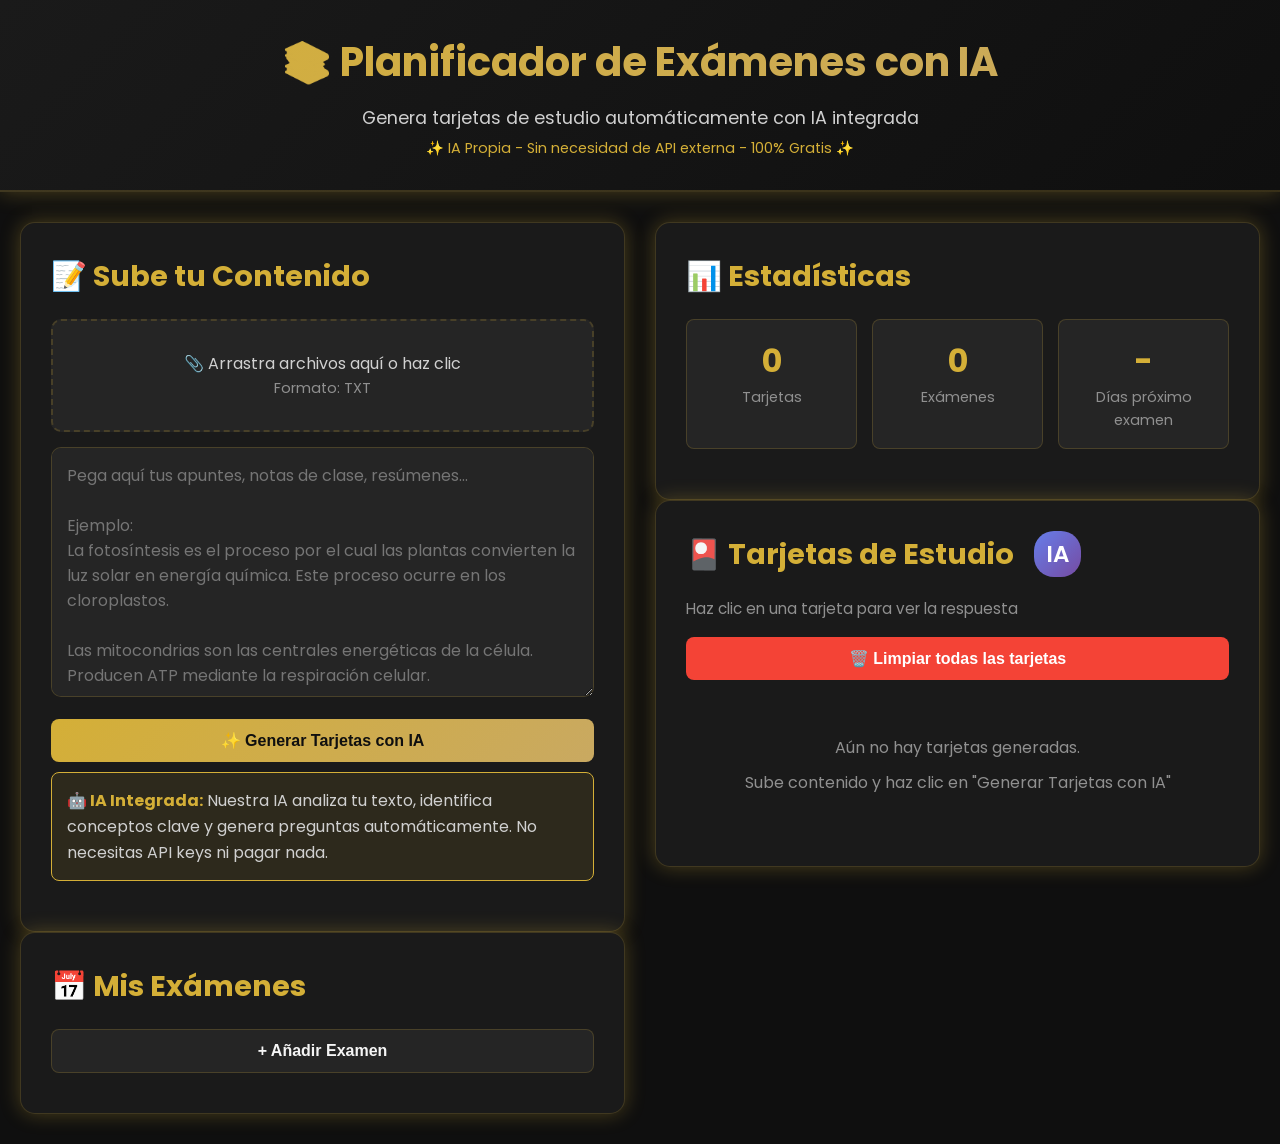
<file: exam-planner.html>
<!DOCTYPE html>
<html lang="es">
<head>
    <meta charset="UTF-8">
    <meta name="viewport" content="width=device-width, initial-scale=1.0">
    <title>📚 Planificador de Exámenes con IA</title>
    <link href="https://fonts.googleapis.com/css2?family=Poppins:wght@300;400;500;600;700&family=JetBrains+Mono:wght@400;600&display=swap" rel="stylesheet">
    <style>
        :root {
            --primary-bg: #0f0f0f;
            --secondary-bg: #1a1a1a;
            --card-bg: #252525;
            --accent-gold: #d4af37;
            --accent-light: #c9a961;
            --accent-dark: #b8860b;
            --text-primary: #f5f5f5;
            --text-secondary: #d0d0d0;
            --text-muted: #909090;
            --border-color: rgba(212, 175, 55, 0.2);
            --success: #4caf50;
            --error: #f44336;
            --glow: 0 0 20px rgba(212, 175, 55, 0.3);
        }

        * {
            margin: 0;
            padding: 0;
            box-sizing: border-box;
        }

        body {
            font-family: 'Poppins', sans-serif;
            background: var(--primary-bg);
            color: var(--text-primary);
            min-height: 100vh;
            line-height: 1.6;
        }

        .header {
            background: linear-gradient(135deg, var(--secondary-bg) 0%, var(--primary-bg) 100%);
            padding: 30px 20px;
            text-align: center;
            border-bottom: 2px solid var(--border-color);
            box-shadow: var(--glow);
        }

        .header h1 {
            font-size: 2.5em;
            background: linear-gradient(135deg, var(--accent-gold) 0%, var(--accent-light) 100%);
            -webkit-background-clip: text;
            -webkit-text-fill-color: transparent;
            background-clip: text;
            margin-bottom: 10px;
        }

        .header p {
            color: var(--text-secondary);
            font-size: 1.1em;
        }

        .header .subtitle {
            color: var(--accent-gold);
            font-size: 0.9em;
            margin-top: 5px;
        }

        .container {
            max-width: 1400px;
            margin: 0 auto;
            padding: 30px 20px;
            display: grid;
            grid-template-columns: 1fr 1fr;
            gap: 30px;
        }

        @media (max-width: 968px) {
            .container {
                grid-template-columns: 1fr;
            }
        }

        .card {
            background: var(--secondary-bg);
            border-radius: 15px;
            padding: 30px;
            border: 1px solid var(--border-color);
            box-shadow: var(--glow);
            transition: transform 0.3s ease;
        }

        .card:hover {
            transform: translateY(-5px);
        }

        .card h2 {
            color: var(--accent-gold);
            margin-bottom: 20px;
            font-size: 1.8em;
            display: flex;
            align-items: center;
            gap: 10px;
        }

        textarea {
            width: 100%;
            min-height: 250px;
            padding: 15px;
            background: var(--card-bg);
            border: 1px solid var(--border-color);
            border-radius: 10px;
            color: var(--text-primary);
            font-family: 'Poppins', sans-serif;
            font-size: 1em;
            resize: vertical;
            margin-bottom: 15px;
        }

        textarea:focus {
            outline: none;
            border-color: var(--accent-gold);
            box-shadow: var(--glow);
        }

        .file-upload {
            background: var(--card-bg);
            border: 2px dashed var(--border-color);
            border-radius: 10px;
            padding: 30px;
            text-align: center;
            cursor: pointer;
            transition: all 0.3s ease;
            margin-bottom: 15px;
        }

        .file-upload:hover {
            border-color: var(--accent-gold);
            background: rgba(212, 175, 55, 0.05);
        }

        .file-upload input {
            display: none;
        }

        .btn {
            padding: 12px 25px;
            background: linear-gradient(135deg, var(--accent-gold) 0%, var(--accent-light) 100%);
            color: var(--primary-bg);
            border: none;
            border-radius: 8px;
            font-size: 1em;
            font-weight: 600;
            cursor: pointer;
            transition: all 0.3s ease;
            width: 100%;
            margin-bottom: 10px;
        }

        .btn:hover {
            transform: translateY(-2px);
            box-shadow: 0 5px 20px rgba(212, 175, 55, 0.4);
        }

        .btn:disabled {
            opacity: 0.5;
            cursor: not-allowed;
            transform: none;
        }

        .btn-secondary {
            background: var(--card-bg);
            color: var(--text-primary);
            border: 1px solid var(--border-color);
        }

        .btn-danger {
            background: var(--error);
            color: white;
        }

        .exam-item {
            background: var(--card-bg);
            padding: 15px;
            border-radius: 8px;
            margin-bottom: 10px;
            border-left: 4px solid var(--accent-gold);
        }

        .exam-item input {
            background: var(--secondary-bg);
            border: 1px solid var(--border-color);
            padding: 8px;
            border-radius: 5px;
            color: var(--text-primary);
            margin: 5px 0;
            width: 100%;
        }

        .exam-item button {
            background: var(--error);
            color: white;
            border: none;
            padding: 5px 10px;
            border-radius: 5px;
            cursor: pointer;
            margin-top: 5px;
        }

        .flashcards-container {
            display: grid;
            gap: 15px;
            max-height: 600px;
            overflow-y: auto;
        }

        .flashcard {
            background: var(--card-bg);
            padding: 20px;
            border-radius: 10px;
            border: 1px solid var(--border-color);
            cursor: pointer;
            transition: all 0.3s ease;
            position: relative;
        }

        .flashcard:hover {
            border-color: var(--accent-gold);
            transform: translateX(5px);
        }

        .flashcard.flipped .answer {
            display: block;
        }

        .flashcard .question {
            color: var(--accent-gold);
            font-weight: 600;
            margin-bottom: 15px;
            font-size: 1.1em;
        }

        .flashcard .answer {
            color: var(--text-secondary);
            display: none;
            padding-top: 15px;
            border-top: 1px solid var(--border-color);
        }

        .flashcard-number {
            position: absolute;
            top: 10px;
            right: 10px;
            background: var(--accent-gold);
            color: var(--primary-bg);
            padding: 3px 8px;
            border-radius: 5px;
            font-size: 0.8em;
            font-weight: 600;
        }

        .flashcard-type {
            position: absolute;
            top: 10px;
            left: 10px;
            background: var(--accent-dark);
            color: white;
            padding: 3px 8px;
            border-radius: 5px;
            font-size: 0.7em;
            font-weight: 500;
        }

        .loading {
            display: none;
            text-align: center;
            padding: 20px;
            color: var(--accent-gold);
        }

        .loading.active {
            display: block;
        }

        .spinner {
            border: 3px solid var(--border-color);
            border-top: 3px solid var(--accent-gold);
            border-radius: 50%;
            width: 40px;
            height: 40px;
            animation: spin 1s linear infinite;
            margin: 0 auto 10px;
        }

        @keyframes spin {
            0% { transform: rotate(0deg); }
            100% { transform: rotate(360deg); }
        }

        ::-webkit-scrollbar {
            width: 8px;
        }

        ::-webkit-scrollbar-track {
            background: var(--secondary-bg);
        }

        ::-webkit-scrollbar-thumb {
            background: var(--accent-gold);
            border-radius: 4px;
        }

        .stats {
            display: grid;
            grid-template-columns: repeat(auto-fit, minmax(150px, 1fr));
            gap: 15px;
            margin-bottom: 20px;
        }

        .stat-card {
            background: var(--card-bg);
            padding: 15px;
            border-radius: 8px;
            text-align: center;
            border: 1px solid var(--border-color);
        }

        .stat-number {
            font-size: 2em;
            color: var(--accent-gold);
            font-weight: 700;
        }

        .stat-label {
            color: var(--text-muted);
            font-size: 0.9em;
        }

        .alert {
            background: rgba(212, 175, 55, 0.1);
            border: 1px solid var(--accent-gold);
            border-radius: 8px;
            padding: 15px;
            margin-bottom: 20px;
            color: var(--text-secondary);
        }

        .alert strong {
            color: var(--accent-gold);
        }

        .full-width {
            grid-column: 1 / -1;
        }

        .ai-badge {
            display: inline-block;
            background: linear-gradient(135deg, #667eea 0%, #764ba2 100%);
            color: white;
            padding: 5px 12px;
            border-radius: 20px;
            font-size: 0.8em;
            font-weight: 600;
            margin-left: 10px;
        }
    </style>
</head>
<body>
    <div class="header">
        <h1>📚 Planificador de Exámenes con IA</h1>
        <p>Genera tarjetas de estudio automáticamente con IA integrada</p>
        <p class="subtitle">✨ IA Propia - Sin necesidad de API externa - 100% Gratis ✨</p>
    </div>

    <div class="container">
        <div>
            <div class="card">
                <h2>📝 Sube tu Contenido</h2>

                <div class="file-upload" id="fileUpload">
                    <input type="file" id="fileInput" accept=".txt">
                    <p style="color: var(--text-secondary);">📎 Arrastra archivos aquí o haz clic</p>
                    <p style="color: var(--text-muted); font-size: 0.9em;">Formato: TXT</p>
                </div>

                <textarea id="contentInput" placeholder="Pega aquí tus apuntes, notas de clase, resúmenes...

Ejemplo:
La fotosíntesis es el proceso por el cual las plantas convierten la luz solar en energía química. Este proceso ocurre en los cloroplastos.

Las mitocondrias son las centrales energéticas de la célula. Producen ATP mediante la respiración celular.

El ADN contiene la información genética de todos los seres vivos. Está formado por nucleótidos que se organizan en una doble hélice.

La teoría de la evolución fue propuesta por Charles Darwin. Explica cómo las especies cambian con el tiempo."></textarea>

                <button class="btn" onclick="generateFlashcards()">
                    ✨ Generar Tarjetas con IA
                </button>

                <div class="loading" id="loading">
                    <div class="spinner"></div>
                    <p>La IA está analizando y generando tarjetas...</p>
                </div>

                <div class="alert">
                    <strong>🤖 IA Integrada:</strong> Nuestra IA analiza tu texto, identifica conceptos clave y genera preguntas automáticamente. No necesitas API keys ni pagar nada.
                </div>
            </div>

            <div class="card">
                <h2>📅 Mis Exámenes</h2>
                <div id="examsList"></div>
                <button class="btn btn-secondary" onclick="addExam()">+ Añadir Examen</button>
            </div>
        </div>

        <div>
            <div class="card full-width">
                <h2>📊 Estadísticas</h2>
                <div class="stats">
                    <div class="stat-card">
                        <div class="stat-number" id="totalCards">0</div>
                        <div class="stat-label">Tarjetas</div>
                    </div>
                    <div class="stat-card">
                        <div class="stat-number" id="totalExams">0</div>
                        <div class="stat-label">Exámenes</div>
                    </div>
                    <div class="stat-card">
                        <div class="stat-number" id="daysToExam">-</div>
                        <div class="stat-label">Días próximo examen</div>
                    </div>
                </div>
            </div>

            <div class="card">
                <h2>🎴 Tarjetas de Estudio <span class="ai-badge">IA</span></h2>
                <p style="color: var(--text-muted); margin-bottom: 15px; font-size: 0.95em;">
                    Haz clic en una tarjeta para ver la respuesta
                </p>
                <button class="btn btn-danger" onclick="clearFlashcards()" style="margin-bottom: 15px;">
                    🗑️ Limpiar todas las tarjetas
                </button>
                <div class="flashcards-container" id="flashcardsContainer">
                    <div style="text-align: center; padding: 40px; color: var(--text-muted);">
                        <p>Aún no hay tarjetas generadas.</p>
                        <p style="margin-top: 10px;">Sube contenido y haz clic en "Generar Tarjetas con IA"</p>
                    </div>
                </div>
            </div>
        </div>
    </div>

    <script>
        // ============================================
        // MOTOR DE IA INTEGRADO
        // ============================================

        class StudyAI {
            constructor() {
                // Palabras comunes a ignorar en español
                this.stopWords = new Set([
                    'el', 'la', 'los', 'las', 'un', 'una', 'unos', 'unas',
                    'de', 'del', 'al', 'a', 'ante', 'bajo', 'con', 'contra',
                    'desde', 'en', 'entre', 'hacia', 'hasta', 'para', 'por',
                    'según', 'sin', 'sobre', 'tras', 'y', 'o', 'u', 'e',
                    'que', 'como', 'cuando', 'donde', 'cual', 'cuales',
                    'este', 'esta', 'estos', 'estas', 'ese', 'esa', 'esos', 'esas',
                    'aquel', 'aquella', 'aquellos', 'aquellas', 'su', 'sus',
                    'mi', 'mis', 'tu', 'tus', 'nuestro', 'nuestra', 'vuestro',
                    'se', 'si', 'no', 'ni', 'también', 'más', 'muy', 'son',
                    'está', 'están', 'fue', 'han', 'ser', 'estar'
                ]);

                // Verbos clave para identificar definiciones
                this.definitionVerbs = [
                    'es', 'son', 'fue', 'fueron', 'será', 'serán',
                    'significa', 'significan', 'define', 'definen',
                    'consiste', 'consisten', 'representa', 'representan',
                    'constituye', 'constituyen', 'forma', 'forman',
                    'contiene', 'contienen', 'incluye', 'incluyen'
                ];

                // Palabras interrogativas
                this.questionWords = [
                    '¿Qué', '¿Cuál', '¿Cuáles', '¿Cómo', '¿Dónde',
                    '¿Cuándo', '¿Por qué', '¿Quién', '¿Quiénes'
                ];
            }

            // Analizar texto y generar tarjetas
            generateFlashcards(text) {
                const sentences = this.splitIntoSentences(text);
                const flashcards = [];

                sentences.forEach(sentence => {
                    if (sentence.trim().length < 20) return; // Ignorar oraciones muy cortas

                    // Generar diferentes tipos de preguntas
                    const cards = this.generateQuestionsFromSentence(sentence);
                    flashcards.push(...cards);
                });

                return flashcards;
            }

            // Dividir texto en oraciones
            splitIntoSentences(text) {
                // Limpiar y normalizar
                text = text.replace(/\n+/g, '. ');
                text = text.replace(/\s+/g, ' ');

                // Dividir por puntos, pero no por abreviaturas comunes
                const sentences = text.split(/(?<![A-Z])\.(?=\s|$)/)
                    .map(s => s.trim())
                    .filter(s => s.length > 0);

                return sentences;
            }

            // Generar preguntas a partir de una oración
            generateQuestionsFromSentence(sentence) {
                const cards = [];

                // Tipo 1: Preguntas de definición
                const defCard = this.createDefinitionQuestion(sentence);
                if (defCard) cards.push(defCard);

                // Tipo 2: Preguntas de completar
                const fillCard = this.createFillInBlankQuestion(sentence);
                if (fillCard) cards.push(fillCard);

                // Tipo 3: Pregunta directa
                const directCard = this.createDirectQuestion(sentence);
                if (directCard) cards.push(directCard);

                return cards;
            }

            // Crear pregunta de definición (¿Qué es...?)
            createDefinitionQuestion(sentence) {
                // Buscar patrones como "X es Y"
                const patterns = [
                    /^(.+?)\s+(es|son|fue|fueron|significa|representa|consiste en)\s+(.+?)\.?$/i,
                    /^(.+?)\s+se\s+(define|conoce|denomina)\s+como\s+(.+?)\.?$/i
                ];

                for (const pattern of patterns) {
                    const match = sentence.match(pattern);
                    if (match) {
                        const subject = match[1].trim();
                        const verb = match[2].trim();
                        const definition = match[3].trim();

                        // Verificar que el sujeto no sea demasiado largo
                        if (subject.split(' ').length <= 5 && definition.length > 10) {
                            return {
                                type: 'definición',
                                question: `¿Qué ${verb} ${subject.toLowerCase()}?`,
                                answer: definition.charAt(0).toUpperCase() + definition.slice(1)
                            };
                        }
                    }
                }

                return null;
            }

            // Crear pregunta de completar espacios
            createFillInBlankQuestion(sentence) {
                // Extraer palabras clave importantes
                const words = sentence.split(/\s+/);
                const keywords = this.extractKeywords(sentence);

                if (keywords.length === 0) return null;

                // Seleccionar una palabra clave aleatoria
                const keyword = keywords[Math.floor(Math.random() * keywords.length)];

                // Crear la pregunta con un espacio en blanco
                const question = sentence.replace(new RegExp(`\\b${keyword}\\b`, 'i'), '______');

                if (question !== sentence) {
                    return {
                        type: 'completar',
                        question: `Completa: ${question}`,
                        answer: keyword
                    };
                }

                return null;
            }

            // Crear pregunta directa
            createDirectQuestion(sentence) {
                // Identificar el sujeto principal
                const words = sentence.split(/\s+/);

                // Buscar verbos y crear pregunta
                const verbMatch = sentence.match(/\b(es|son|tiene|tienen|produce|producen|realiza|realizan|contiene|contienen)\b/i);

                if (verbMatch) {
                    const parts = sentence.split(verbMatch[0]);
                    if (parts.length >= 2) {
                        const subject = parts[0].trim();
                        const predicate = parts[1].trim();

                        if (subject.split(' ').length <= 6) {
                            return {
                                type: 'directa',
                                question: `¿Qué se sabe sobre ${subject.toLowerCase()}?`,
                                answer: `${verbMatch[0]} ${predicate}`
                            };
                        }
                    }
                }

                return null;
            }

            // Extraer palabras clave del texto
            extractKeywords(text) {
                const words = text.toLowerCase()
                    .replace(/[^\wáéíóúñü\s]/gi, '')
                    .split(/\s+/)
                    .filter(word =>
                        word.length > 4 &&
                        !this.stopWords.has(word) &&
                        !this.definitionVerbs.includes(word)
                    );

                // Contar frecuencias
                const frequency = {};
                words.forEach(word => {
                    frequency[word] = (frequency[word] || 0) + 1;
                });

                // Ordenar por frecuencia y tomar las más importantes
                const sorted = Object.entries(frequency)
                    .sort((a, b) => b[1] - a[1])
                    .slice(0, 5)
                    .map(entry => entry[0]);

                return sorted;
            }

            // Análisis de texto para extraer conceptos principales
            analyzeText(text) {
                const sentences = this.splitIntoSentences(text);
                const concepts = [];

                sentences.forEach(sentence => {
                    const keywords = this.extractKeywords(sentence);
                    concepts.push(...keywords);
                });

                // Eliminar duplicados
                return [...new Set(concepts)];
            }
        }

        // ============================================
        // APLICACIÓN PRINCIPAL
        // ============================================

        let flashcards = [];
        let exams = [];
        const ai = new StudyAI();

        window.onload = function() {
            loadData();
            updateStats();
        };

        function loadData() {
            const savedFlashcards = localStorage.getItem('flashcards');
            if (savedFlashcards) {
                flashcards = JSON.parse(savedFlashcards);
                displayFlashcards();
            }

            const savedExams = localStorage.getItem('exams');
            if (savedExams) {
                exams = JSON.parse(savedExams);
                displayExams();
            }
        }

        function saveData() {
            localStorage.setItem('flashcards', JSON.stringify(flashcards));
            localStorage.setItem('exams', JSON.stringify(exams));
        }

        // File Upload
        const fileUpload = document.getElementById('fileUpload');
        const fileInput = document.getElementById('fileInput');

        fileUpload.onclick = () => fileInput.click();

        fileUpload.ondragover = (e) => {
            e.preventDefault();
            fileUpload.style.borderColor = 'var(--accent-gold)';
        };

        fileUpload.ondragleave = () => {
            fileUpload.style.borderColor = 'var(--border-color)';
        };

        fileUpload.ondrop = (e) => {
            e.preventDefault();
            fileUpload.style.borderColor = 'var(--border-color)';
            const files = e.dataTransfer.files;
            if (files.length > 0) {
                handleFile(files[0]);
            }
        };

        fileInput.onchange = (e) => {
            if (e.target.files.length > 0) {
                handleFile(e.target.files[0]);
            }
        };

        function handleFile(file) {
            const reader = new FileReader();
            reader.onload = (e) => {
                document.getElementById('contentInput').value = e.target.result;
            };
            reader.readAsText(file);
        }

        // Generar tarjetas con IA
        function generateFlashcards() {
            const content = document.getElementById('contentInput').value;

            if (!content.trim()) {
                alert('Por favor, ingresa contenido primero');
                return;
            }

            // Mostrar loading
            document.getElementById('loading').classList.add('active');

            // Simular procesamiento de IA
            setTimeout(() => {
                const newCards = ai.generateFlashcards(content);

                if (newCards.length === 0) {
                    alert('No se pudieron generar tarjetas. Intenta con un texto más detallado.');
                } else {
                    flashcards = [...flashcards, ...newCards];
                    saveData();
                    displayFlashcards();
                    updateStats();
                    alert(`✓ ${newCards.length} tarjetas generadas exitosamente`);
                }

                document.getElementById('loading').classList.remove('active');
            }, 1500); // Simular procesamiento
        }

        function displayFlashcards() {
            const container = document.getElementById('flashcardsContainer');

            if (flashcards.length === 0) {
                container.innerHTML = `
                    <div style="text-align: center; padding: 40px; color: var(--text-muted);">
                        <p>Aún no hay tarjetas generadas.</p>
                        <p style="margin-top: 10px;">Sube contenido y haz clic en "Generar Tarjetas con IA"</p>
                    </div>
                `;
                return;
            }

            container.innerHTML = flashcards.map((card, index) => `
                <div class="flashcard" onclick="toggleFlashcard(this)">
                    <div class="flashcard-type">${card.type}</div>
                    <div class="flashcard-number">${index + 1}</div>
                    <div class="question">❓ ${card.question}</div>
                    <div class="answer">💡 ${card.answer}</div>
                </div>
            `).join('');
        }

        function toggleFlashcard(element) {
            element.classList.toggle('flipped');
        }

        function clearFlashcards() {
            if (confirm('¿Estás seguro de que quieres borrar todas las tarjetas?')) {
                flashcards = [];
                saveData();
                displayFlashcards();
                updateStats();
            }
        }

        // Exam Management
        function addExam() {
            const exam = {
                id: Date.now(),
                subject: '',
                date: '',
                time: ''
            };
            exams.push(exam);
            saveData();
            displayExams();
            updateStats();
        }

        function removeExam(id) {
            exams = exams.filter(e => e.id !== id);
            saveData();
            displayExams();
            updateStats();
        }

        function updateExam(id, field, value) {
            const exam = exams.find(e => e.id === id);
            if (exam) {
                exam[field] = value;
                saveData();
                updateStats();
            }
        }

        function displayExams() {
            const container = document.getElementById('examsList');

            if (exams.length === 0) {
                container.innerHTML = '<p style="color: var(--text-muted); text-align: center; padding: 20px;">No hay exámenes programados</p>';
                return;
            }

            container.innerHTML = exams.map(exam => `
                <div class="exam-item">
                    <input type="text" placeholder="Asignatura" value="${exam.subject || ''}"
                           onchange="updateExam(${exam.id}, 'subject', this.value)">
                    <input type="date" value="${exam.date || ''}"
                           onchange="updateExam(${exam.id}, 'date', this.value)">
                    <input type="time" value="${exam.time || ''}"
                           onchange="updateExam(${exam.id}, 'time', this.value)">
                    <button onclick="removeExam(${exam.id})">Eliminar</button>
                </div>
            `).join('');
        }

        function updateStats() {
            document.getElementById('totalCards').textContent = flashcards.length;
            document.getElementById('totalExams').textContent = exams.length;

            const upcomingExams = exams
                .filter(e => e.date)
                .map(e => new Date(e.date))
                .filter(d => d >= new Date())
                .sort((a, b) => a - b);

            if (upcomingExams.length > 0) {
                const days = Math.ceil((upcomingExams[0] - new Date()) / (1000 * 60 * 60 * 24));
                document.getElementById('daysToExam').textContent = days;
            } else {
                document.getElementById('daysToExam').textContent = '-';
            }
        }
    </script>
</body>
</html>
</file>
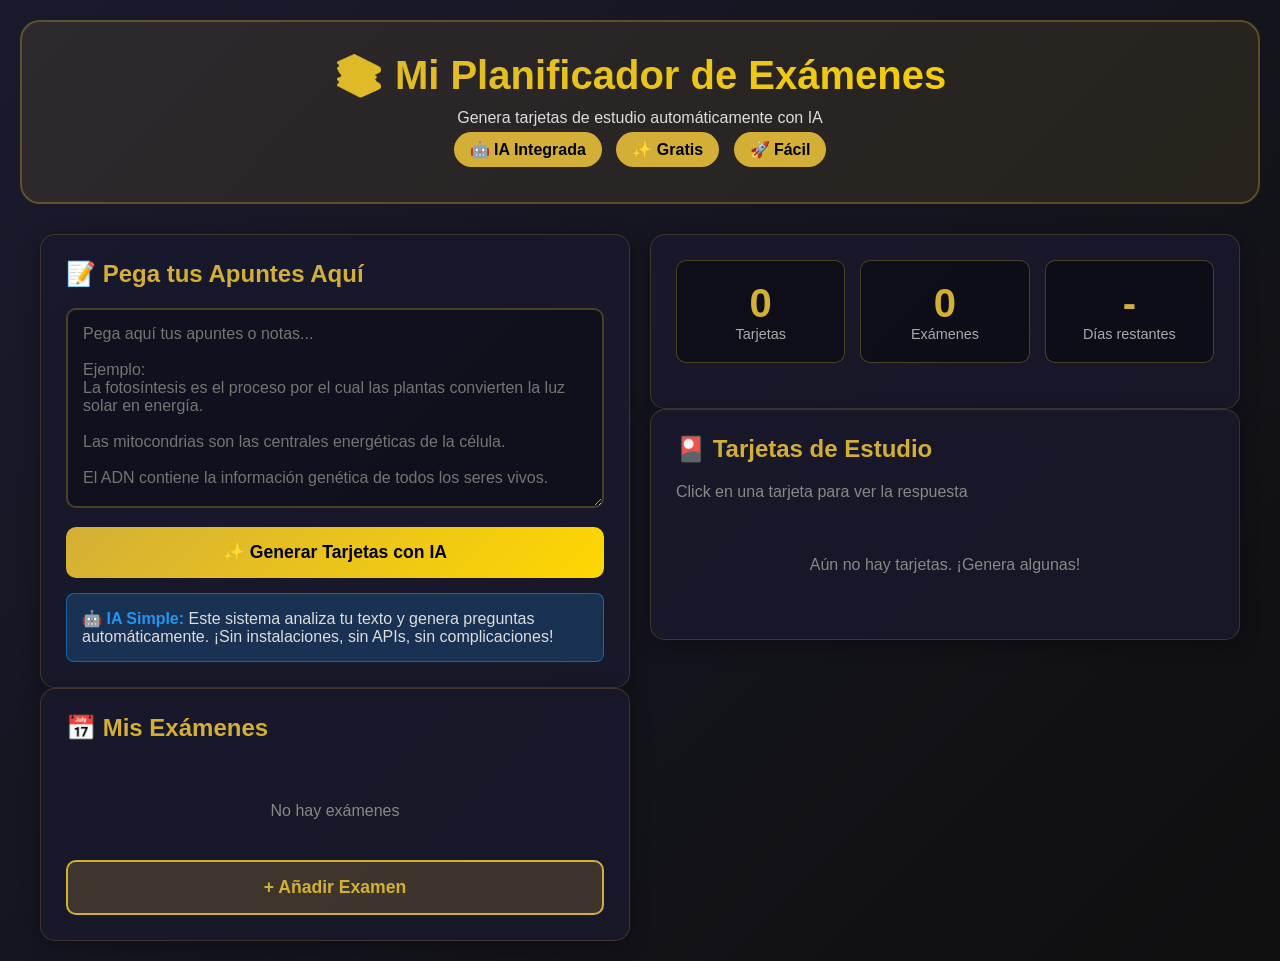
<file: planificador-facil.html>
<!DOCTYPE html>
<html lang="es">
<head>
    <meta charset="UTF-8">
    <meta name="viewport" content="width=device-width, initial-scale=1.0">
    <title>📚 Mi Planificador de Exámenes con IA</title>
    <style>
        * {
            margin: 0;
            padding: 0;
            box-sizing: border-box;
        }

        body {
            font-family: 'Segoe UI', Arial, sans-serif;
            background: linear-gradient(135deg, #1a1a2e 0%, #0f0f0f 100%);
            color: #fff;
            min-height: 100vh;
            padding: 20px;
        }

        .header {
            text-align: center;
            padding: 30px 20px;
            background: rgba(212, 175, 55, 0.1);
            border-radius: 20px;
            margin-bottom: 30px;
            border: 2px solid rgba(212, 175, 55, 0.3);
        }

        .header h1 {
            font-size: 2.5em;
            background: linear-gradient(135deg, #d4af37, #ffd700);
            -webkit-background-clip: text;
            -webkit-text-fill-color: transparent;
            margin-bottom: 10px;
        }

        .badge {
            display: inline-block;
            background: #d4af37;
            color: #000;
            padding: 8px 16px;
            border-radius: 20px;
            font-weight: bold;
            margin: 5px;
        }

        .container {
            max-width: 1200px;
            margin: 0 auto;
            display: grid;
            grid-template-columns: 1fr 1fr;
            gap: 20px;
        }

        @media (max-width: 768px) {
            .container {
                grid-template-columns: 1fr;
            }
        }

        .card {
            background: rgba(26, 26, 46, 0.8);
            padding: 25px;
            border-radius: 15px;
            border: 1px solid rgba(212, 175, 55, 0.2);
            box-shadow: 0 5px 20px rgba(0,0,0,0.3);
        }

        .card h2 {
            color: #d4af37;
            margin-bottom: 20px;
            font-size: 1.5em;
        }

        textarea {
            width: 100%;
            min-height: 200px;
            padding: 15px;
            background: rgba(0,0,0,0.3);
            border: 2px solid rgba(212, 175, 55, 0.3);
            border-radius: 10px;
            color: #fff;
            font-size: 1em;
            resize: vertical;
            margin-bottom: 15px;
            font-family: inherit;
        }

        textarea:focus {
            outline: none;
            border-color: #d4af37;
        }

        .btn {
            width: 100%;
            padding: 15px;
            background: linear-gradient(135deg, #d4af37, #ffd700);
            color: #000;
            border: none;
            border-radius: 10px;
            font-size: 1.1em;
            font-weight: bold;
            cursor: pointer;
            transition: all 0.3s;
        }

        .btn:hover {
            transform: translateY(-2px);
            box-shadow: 0 5px 20px rgba(212, 175, 55, 0.5);
        }

        .btn-secondary {
            background: rgba(212, 175, 55, 0.2);
            color: #d4af37;
            border: 2px solid #d4af37;
        }

        .btn-danger {
            background: #f44336;
            color: white;
        }

        .tarjeta {
            background: rgba(0,0,0,0.4);
            padding: 20px;
            margin-bottom: 15px;
            border-radius: 10px;
            border-left: 4px solid #d4af37;
            cursor: pointer;
            transition: all 0.3s;
        }

        .tarjeta:hover {
            background: rgba(212, 175, 55, 0.1);
            transform: translateX(5px);
        }

        .pregunta {
            color: #ffd700;
            font-weight: bold;
            font-size: 1.1em;
            margin-bottom: 10px;
        }

        .respuesta {
            color: #ddd;
            display: none;
            padding-top: 10px;
            border-top: 1px solid rgba(212, 175, 55, 0.3);
        }

        .tarjeta.mostrar .respuesta {
            display: block;
        }

        .stats {
            display: grid;
            grid-template-columns: repeat(3, 1fr);
            gap: 15px;
            margin-bottom: 20px;
        }

        .stat {
            background: rgba(0,0,0,0.4);
            padding: 20px;
            border-radius: 10px;
            text-align: center;
            border: 1px solid rgba(212, 175, 55, 0.3);
        }

        .stat-num {
            font-size: 2.5em;
            color: #d4af37;
            font-weight: bold;
        }

        .stat-label {
            color: #aaa;
            font-size: 0.9em;
        }

        .examen {
            background: rgba(0,0,0,0.4);
            padding: 15px;
            margin-bottom: 10px;
            border-radius: 8px;
            border-left: 4px solid #d4af37;
        }

        .examen input {
            width: 100%;
            padding: 10px;
            margin: 5px 0;
            background: rgba(0,0,0,0.3);
            border: 1px solid rgba(212, 175, 55, 0.3);
            border-radius: 5px;
            color: #fff;
            font-family: inherit;
        }

        .examen button {
            background: #f44336;
            color: white;
            border: none;
            padding: 8px 15px;
            border-radius: 5px;
            cursor: pointer;
            margin-top: 5px;
        }

        .loading {
            display: none;
            text-align: center;
            padding: 20px;
        }

        .loading.show {
            display: block;
        }

        .spinner {
            border: 4px solid rgba(212, 175, 55, 0.3);
            border-top: 4px solid #d4af37;
            border-radius: 50%;
            width: 40px;
            height: 40px;
            animation: spin 1s linear infinite;
            margin: 0 auto 10px;
        }

        @keyframes spin {
            0% { transform: rotate(0deg); }
            100% { transform: rotate(360deg); }
        }

        .tipo {
            display: inline-block;
            background: #d4af37;
            color: #000;
            padding: 3px 8px;
            border-radius: 5px;
            font-size: 0.8em;
            margin-right: 10px;
        }

        .tarjetas-container {
            max-height: 500px;
            overflow-y: auto;
        }

        ::-webkit-scrollbar {
            width: 8px;
        }

        ::-webkit-scrollbar-track {
            background: rgba(0,0,0,0.3);
        }

        ::-webkit-scrollbar-thumb {
            background: #d4af37;
            border-radius: 4px;
        }

        .empty {
            text-align: center;
            padding: 40px;
            color: #888;
        }

        .alerta {
            background: rgba(33, 150, 243, 0.2);
            border: 1px solid rgba(33, 150, 243, 0.5);
            padding: 15px;
            border-radius: 8px;
            margin-top: 15px;
            color: #ddd;
        }
    </style>
</head>
<body>
    <div class="header">
        <h1>📚 Mi Planificador de Exámenes</h1>
        <p style="color: #ddd;">Genera tarjetas de estudio automáticamente con IA</p>
        <div>
            <span class="badge">🤖 IA Integrada</span>
            <span class="badge">✨ Gratis</span>
            <span class="badge">🚀 Fácil</span>
        </div>
    </div>

    <div class="container">
        <!-- Columna Izquierda -->
        <div>
            <div class="card">
                <h2>📝 Pega tus Apuntes Aquí</h2>
                <textarea id="contenido" placeholder="Pega aquí tus apuntes o notas...

Ejemplo:
La fotosíntesis es el proceso por el cual las plantas convierten la luz solar en energía.

Las mitocondrias son las centrales energéticas de la célula.

El ADN contiene la información genética de todos los seres vivos.

La teoría de la evolución fue propuesta por Charles Darwin."></textarea>

                <button class="btn" onclick="generarTarjetas()">✨ Generar Tarjetas con IA</button>

                <div class="loading" id="loading">
                    <div class="spinner"></div>
                    <p style="color: #d4af37;">Generando tarjetas...</p>
                </div>

                <div class="alerta">
                    <strong style="color: #2196F3;">🤖 IA Simple:</strong> Este sistema analiza tu texto y genera preguntas automáticamente. ¡Sin instalaciones, sin APIs, sin complicaciones!
                </div>
            </div>

            <div class="card">
                <h2>📅 Mis Exámenes</h2>
                <div id="examenes">
                    <div class="empty">No hay exámenes</div>
                </div>
                <button class="btn btn-secondary" onclick="agregarExamen()">+ Añadir Examen</button>
            </div>
        </div>

        <!-- Columna Derecha -->
        <div>
            <div class="card">
                <div class="stats">
                    <div class="stat">
                        <div class="stat-num" id="totalTarjetas">0</div>
                        <div class="stat-label">Tarjetas</div>
                    </div>
                    <div class="stat">
                        <div class="stat-num" id="totalExamenes">0</div>
                        <div class="stat-label">Exámenes</div>
                    </div>
                    <div class="stat">
                        <div class="stat-num" id="diasExamen">-</div>
                        <div class="stat-label">Días restantes</div>
                    </div>
                </div>
            </div>

            <div class="card">
                <h2>🎴 Tarjetas de Estudio</h2>
                <p style="color: #888; margin-bottom: 15px;">Click en una tarjeta para ver la respuesta</p>
                <button class="btn btn-danger" onclick="limpiarTarjetas()" style="margin-bottom: 15px; display: none;" id="btnLimpiar">🗑️ Limpiar Todo</button>
                <div class="tarjetas-container" id="tarjetas">
                    <div class="empty">Aún no hay tarjetas. ¡Genera algunas!</div>
                </div>
            </div>
        </div>
    </div>

    <script>
        // ========================================
        // MOTOR DE IA SIMPLE
        // ========================================

        let tarjetas = [];
        let examenes = [];

        // Cargar datos al inicio
        window.onload = () => {
            cargarDatos();
            actualizarStats();
        };

        function generarTarjetas() {
            const texto = document.getElementById('contenido').value.trim();

            if (!texto) {
                alert('¡Pega tus apuntes primero!');
                return;
            }

            // Mostrar loading
            document.getElementById('loading').classList.add('show');

            // Simular procesamiento de IA
            setTimeout(() => {
                const nuevasTarjetas = procesarTextoConIA(texto);

                if (nuevasTarjetas.length === 0) {
                    alert('No pude generar tarjetas. Intenta con más texto o usa frases más claras.');
                } else {
                    tarjetas = [...tarjetas, ...nuevasTarjetas];
                    guardarDatos();
                    mostrarTarjetas();
                    actualizarStats();
                    alert(`✅ ¡${nuevasTarjetas.length} tarjetas generadas!`);
                    document.getElementById('btnLimpiar').style.display = 'block';
                }

                document.getElementById('loading').classList.remove('show');
            }, 1000);
        }

        function procesarTextoConIA(texto) {
            const oraciones = texto.split(/[.!?]+/).filter(s => s.trim().length > 15);
            const tarjetasGeneradas = [];

            oraciones.forEach(oracion => {
                oracion = oracion.trim();

                // Tipo 1: "X es Y" -> "¿Qué es X?"
                let match = oracion.match(/^(.+?)\s+(es|son|fue|fueron)\s+(.+)$/i);
                if (match && match[1].split(' ').length <= 6) {
                    tarjetasGeneradas.push({
                        tipo: 'definición',
                        pregunta: `¿Qué ${match[2]} ${match[1].toLowerCase()}?`,
                        respuesta: match[3].trim()
                    });
                }

                // Tipo 2: Completar espacios
                const palabras = oracion.toLowerCase().split(/\s+/);
                const importante = palabras.find(p => p.length > 6 && !['porque', 'mediante', 'entonces'].includes(p));
                if (importante) {
                    const regex = new RegExp(`\\b${importante}\\b`, 'i');
                    const pregunta = oracion.replace(regex, '______');
                    if (pregunta !== oracion) {
                        tarjetasGeneradas.push({
                            tipo: 'completar',
                            pregunta: `Completa: ${pregunta}`,
                            respuesta: importante
                        });
                    }
                }

                // Tipo 3: "X porque Y" -> "¿Por qué X?"
                match = oracion.match(/^(.+?)\s+porque\s+(.+)$/i);
                if (match) {
                    tarjetasGeneradas.push({
                        tipo: 'causal',
                        pregunta: `¿Por qué ${match[1].toLowerCase()}?`,
                        respuesta: `Porque ${match[2]}`
                    });
                }

                // Tipo 4: "X contiene/tiene Y"
                match = oracion.match(/^(.+?)\s+(contiene|tiene|posee|incluye)\s+(.+)$/i);
                if (match && match[1].split(' ').length <= 6) {
                    tarjetasGeneradas.push({
                        tipo: 'característica',
                        pregunta: `¿Qué ${match[2]} ${match[1].toLowerCase()}?`,
                        respuesta: match[3].trim()
                    });
                }
            });

            return tarjetasGeneradas;
        }

        function mostrarTarjetas() {
            const container = document.getElementById('tarjetas');

            if (tarjetas.length === 0) {
                container.innerHTML = '<div class="empty">Aún no hay tarjetas. ¡Genera algunas!</div>';
                document.getElementById('btnLimpiar').style.display = 'none';
                return;
            }

            container.innerHTML = tarjetas.map((t, i) => `
                <div class="tarjeta" onclick="voltearTarjeta(this)">
                    <span class="tipo">${t.tipo}</span>
                    <span style="color: #888;">#${i + 1}</span>
                    <div class="pregunta">❓ ${t.pregunta}</div>
                    <div class="respuesta">💡 ${t.respuesta}</div>
                </div>
            `).join('');

            document.getElementById('btnLimpiar').style.display = 'block';
        }

        function voltearTarjeta(elem) {
            elem.classList.toggle('mostrar');
        }

        function limpiarTarjetas() {
            if (confirm('¿Borrar todas las tarjetas?')) {
                tarjetas = [];
                guardarDatos();
                mostrarTarjetas();
                actualizarStats();
            }
        }

        function agregarExamen() {
            examenes.push({
                id: Date.now(),
                materia: '',
                fecha: '',
                hora: ''
            });
            guardarDatos();
            mostrarExamenes();
            actualizarStats();
        }

        function eliminarExamen(id) {
            examenes = examenes.filter(e => e.id !== id);
            guardarDatos();
            mostrarExamenes();
            actualizarStats();
        }

        function actualizarExamen(id, campo, valor) {
            const examen = examenes.find(e => e.id === id);
            if (examen) {
                examen[campo] = valor;
                guardarDatos();
                actualizarStats();
            }
        }

        function mostrarExamenes() {
            const container = document.getElementById('examenes');

            if (examenes.length === 0) {
                container.innerHTML = '<div class="empty">No hay exámenes</div>';
                return;
            }

            container.innerHTML = examenes.map(e => `
                <div class="examen">
                    <input type="text" placeholder="Materia" value="${e.materia || ''}"
                           onchange="actualizarExamen(${e.id}, 'materia', this.value)">
                    <input type="date" value="${e.fecha || ''}"
                           onchange="actualizarExamen(${e.id}, 'fecha', this.value)">
                    <input type="time" value="${e.hora || ''}"
                           onchange="actualizarExamen(${e.id}, 'hora', this.value)">
                    <button onclick="eliminarExamen(${e.id})">Eliminar</button>
                </div>
            `).join('');
        }

        function actualizarStats() {
            document.getElementById('totalTarjetas').textContent = tarjetas.length;
            document.getElementById('totalExamenes').textContent = examenes.length;

            // Días hasta próximo examen
            const proximos = examenes
                .filter(e => e.fecha)
                .map(e => new Date(e.fecha))
                .filter(d => d >= new Date())
                .sort((a, b) => a - b);

            if (proximos.length > 0) {
                const dias = Math.ceil((proximos[0] - new Date()) / (1000 * 60 * 60 * 24));
                document.getElementById('diasExamen').textContent = dias;
            } else {
                document.getElementById('diasExamen').textContent = '-';
            }
        }

        function guardarDatos() {
            localStorage.setItem('tarjetas', JSON.stringify(tarjetas));
            localStorage.setItem('examenes', JSON.stringify(examenes));
        }

        function cargarDatos() {
            const t = localStorage.getItem('tarjetas');
            const e = localStorage.getItem('examenes');

            if (t) {
                tarjetas = JSON.parse(t);
                mostrarTarjetas();
            }

            if (e) {
                examenes = JSON.parse(e);
                mostrarExamenes();
            }
        }
    </script>
</body>
</html>
</file>
